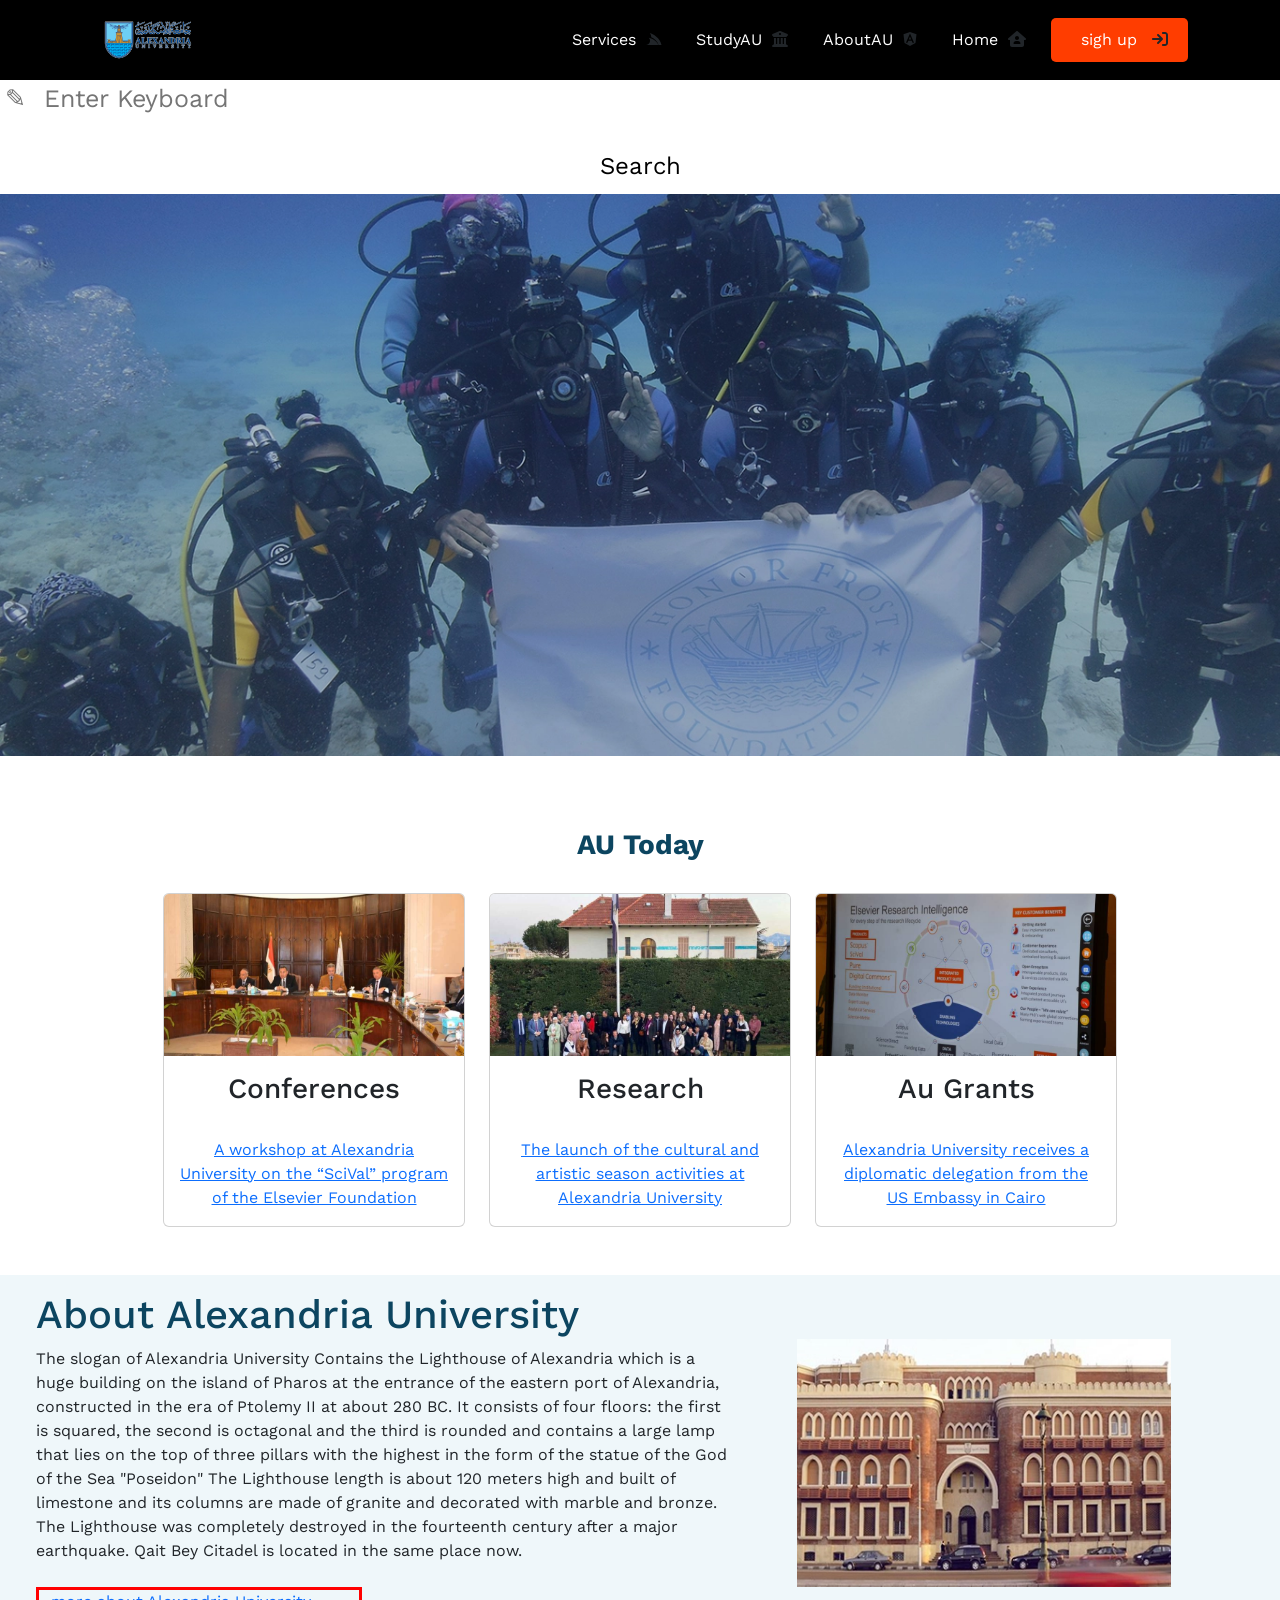
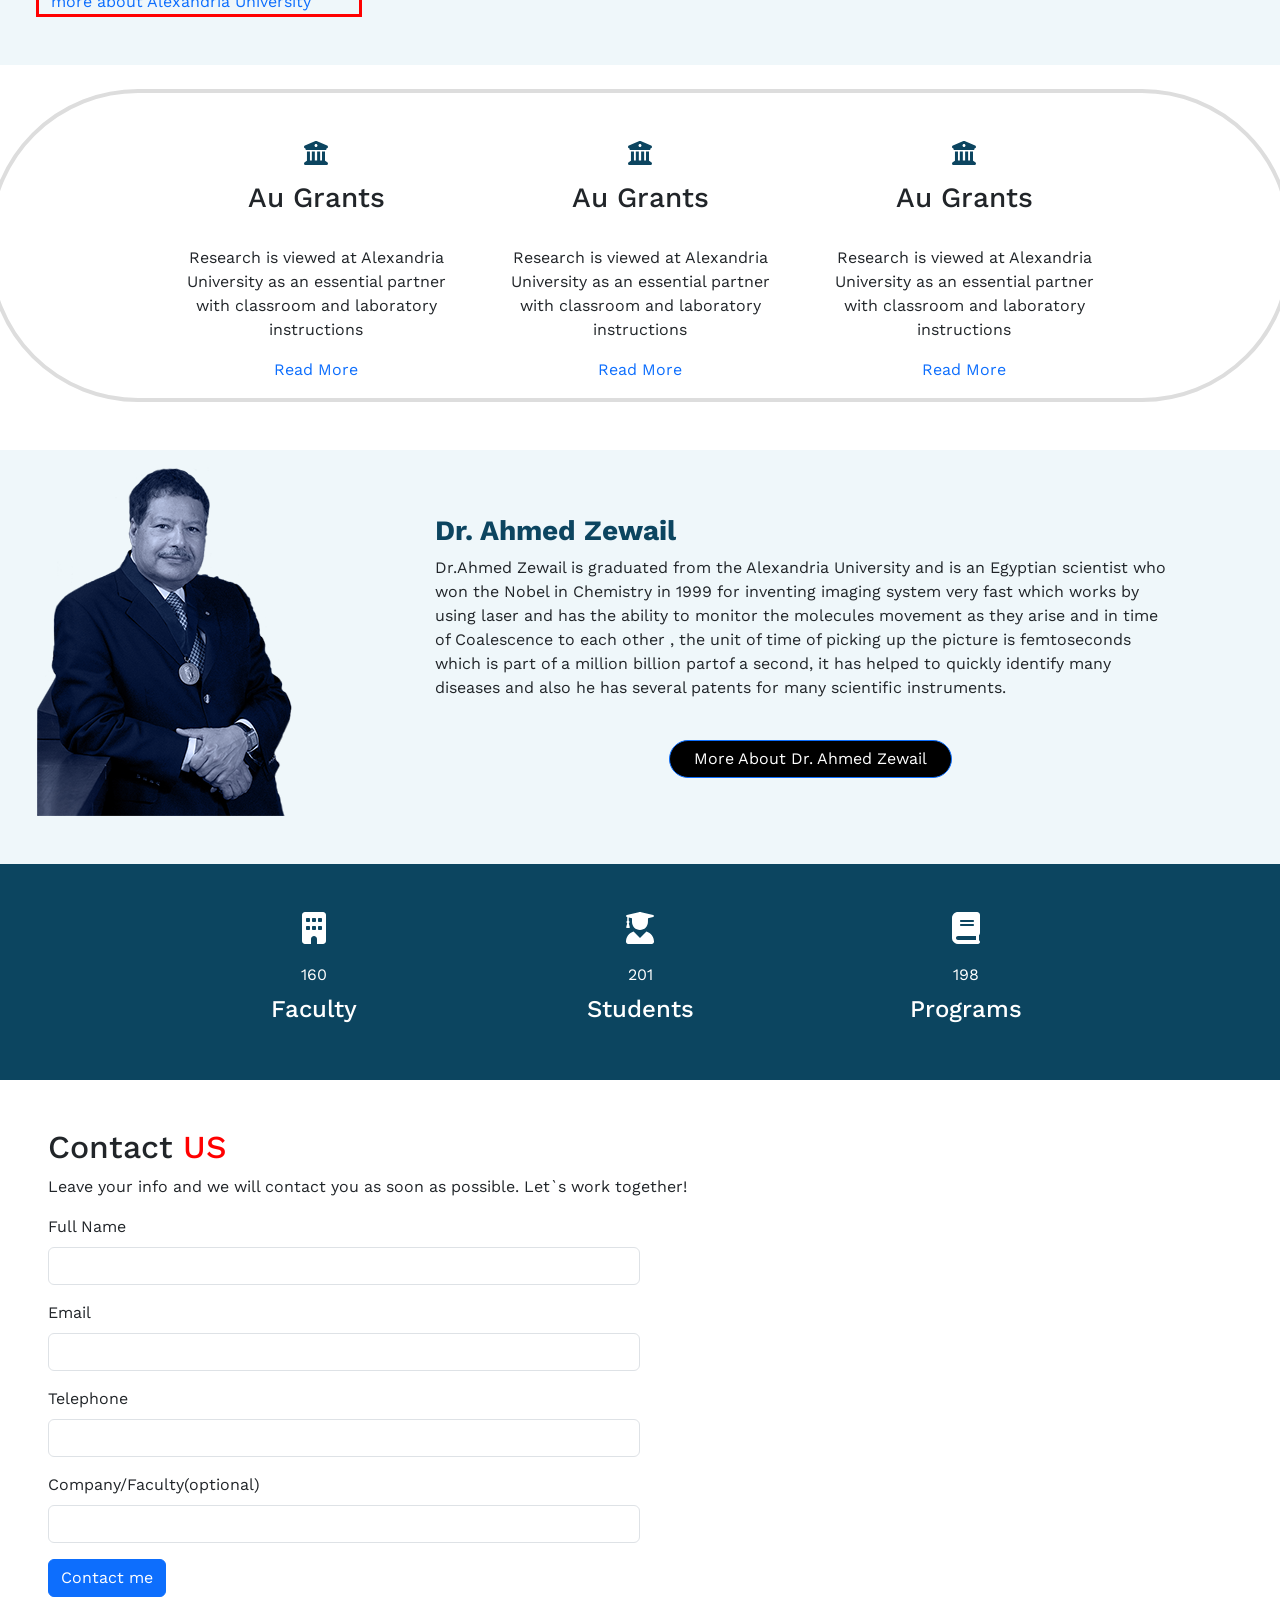
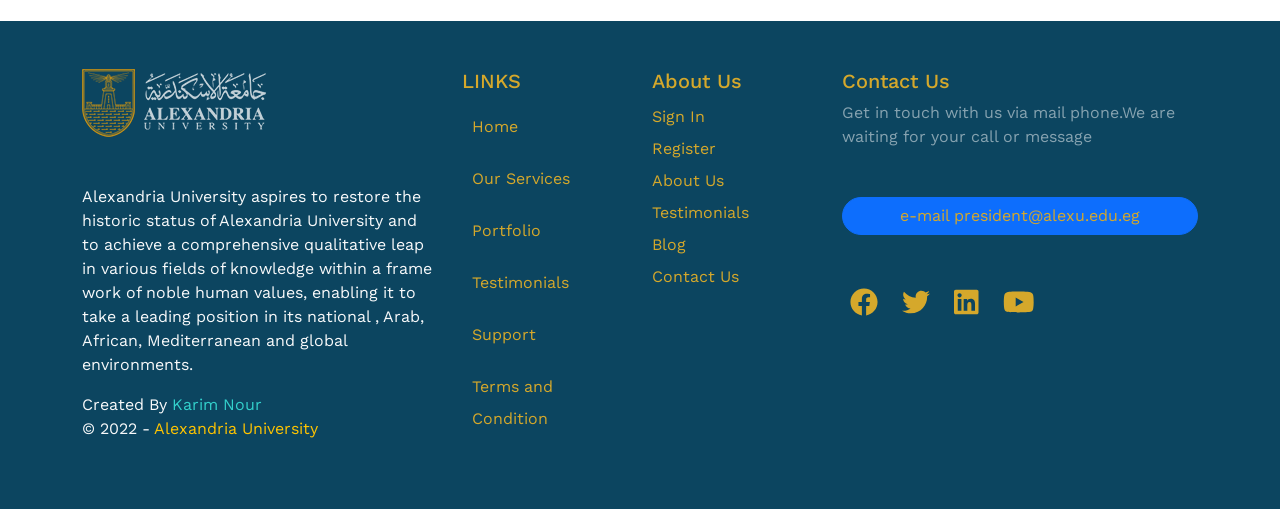
<file: index.html>
<!DOCTYPE html>
<html lang="en">
<head>
    <meta charset="UTF-8">
    <meta http-equiv="X-UA-Compatible" content="IE=edge">
    <meta name="viewport" content="width=device-width, initial-scale=1.0">
    <title>Alexandria University</title>
    <link rel="shortcut icon" href="./image/409af145ae9b1520a8dc8c46c2c4a4f6.jpg">
    <link rel="stylesheet" href="css/bootstrap.min.css">
    <link rel="stylesheet" href="css/all.min.css">
    <link rel="stylesheet" href="css/leon.css">
    <link rel="stylesheet" href="css/normalize.css">
    <link rel="stylesheet" href="css/all.min.css">
    <link href="https://cdn.jsdelivr.net/npm/bootstrap@5.1.3/dist/css/bootstrap.min.css" rel="stylesheet" integrity="sha384-1BmE4kWBq78iYhFldvKuhfTAU6auU8tT94WrHftjDbrCEXSU1oBoqyl2QvZ6jIW3" crossorigin="anonymous">
    
    <link rel="preconnect" href="https://fonts.gstatic.com" crossorigin>
    <link href="https://fonts.googleapis.com/css2?family=Work+Sans:wght@200;300;400;500;600;700;800&display=swap" rel="stylesheet">
    
</head>
<body>
    <nav class="navbar navbar-expand-lg sticky-top">
        <div class="container">
            <a class="navbar-brand" href=""></a>
                <img class="logo" src="image/logo-alex-en.webp" alt="">
            <button class="navbar-toggler" type="button" data-bs-toggle="collapse" data-bs-target="#main" aria-controls="main" aria-expanded="false" aria-label="Toggle navigation">
                <i class="fa-solid fa-bars-staggered"></i>
            </button>
            <div class="collapse navbar-collapse" id="main">
            <ul class="navbar-nav ms-auto mb-2 mb-lg-0">
                <ul class="links">
                <li class="services"><a href="services">Services</a><i class="fa-brands fa-servicestack"></i>
                </li>
                <li class="study"><a href="#studyAU">StudyAU</a><i class="fa-solid fa-building-columns"></i></li>
                <li class="About"><a href="#AboutAU" target="blank">AboutAU</a><i class="fa-brands fa-angular"></i></li>
                <li class="Home"><a href="#Home">Home</a><i class="fa-solid fa-house-user"></i></li>
                <li class="sigh"><a href="regester.html" target="blank">sigh up </a><i class="fa-solid fa-arrow-right-to-bracket"></i></li>
                </ul>
            </ul>
        </div>
    </nav>
        <div class="content">
            <form>
                <div class="form">
                    <input type="text" placeholder="&#x270e;  Enter Keyboard">
                    <button class="rounded-pill " type="submit">Search</button>
                </div>
            </form>
        </div>
        <div>
        <div class="slider">
        </div>
        </div>
        <section>
            <h2 class="text-center fs-3 p-lg-4 fw-bolder" style="color:#0c4560 ;" >AU Today</h2>
            <div class="row cols-md-6 row-cols-lg-4 d-flex justify-content-center text-center mb-lg-5">
                <div class="col">
                    <div class="card">
                        <img src="./image/6901_314.jpg" class="card-img-top" alt="...">
                        <div class="card-body">
                            <h3>Conferences</h3>
                            <br>
                            <a href="A workshop at Alexandria University on the “SciVal” program of the Elsevier Foundation">A workshop at Alexandria University on the “SciVal” program of the Elsevier Foundation</a>
                        </div>
                    </div>
                </div>
                <div class="col">
                    <div class="card">
                        <img src="./image/6900_314.jpg" class="card-img-top" alt="...">
                        <div class="card-body">
                            <h3>Research</h3>
                            <br>
                            <a href="The launch of the cultural and artistic season activities at Alexandria University">The launch of the cultural and artistic season activities at Alexandria University</a>
                        </div>
                    </div>
                </div>
                <div class="col">
                    <div class="card ">
                        <img src="./image/6902_314.jpg" class="card-img-top" alt="...">
                        <div class="card-body">
                            <h3>Au Grants</h3>
                            <br>
                            <a href="">Alexandria University receives a diplomatic delegation from the US Embassy in Cairo</a>
                        </div>
                    </div>
                </div>
            </div>
        <section>
            <div class="row  Alex text-center pt-3 pb-lg-5" style="background-color: #eff7fa;">
                <div class="col-lg-7 text-md-start ps-lg-5">
                    <h1>About Alexandria University</h1>
                    <p>The slogan of Alexandria University Contains the Lighthouse of Alexandria which is a huge building on the island of Pharos at the entrance of the eastern port of Alexandria, constructed in the era of Ptolemy II at about 280 BC. It consists of four floors: the first is squared, the second is octagonal and the third is rounded and contains a large lamp that lies on the top of three pillars with the highest in the form of the statue of the God of the Sea "Poseidon"
                The Lighthouse length is about 120 meters high and built of limestone and its columns are made of granite and decorated with marble and bronze. The Lighthouse was completely destroyed in the fourteenth century after a major earthquake. Qait Bey Citadel is located in the same place now.</p>
                </div>
                <div class="col-lg-4 text-md-start ps-lg-5 pt-lg-5">
                    <img class="img-fluid" src="./image/uni1.webp" alt="">
                </div>
                <a class="text-md-start ms-5 text-decoration-none w-25 " style="border: solid red;" href="">more about Alexandria University</a>
            </div>
        </section>
        <div class="row icons cols-md-6 row-cols-lg-4 d-flex justify-content-center text-center mb-lg-5 mt-lg-4 pt-lg-5 ">
            <div class="col">
                <div class="card">
                    <i class="fa-solid fa-building-columns fs-4" style="color: #0c4560;"></i>
                    <div class="card-body">
                        <h3>Au Grants</h3>
                        <br>
                        <p>Research is viewed at Alexandria University as an essential partner with classroom and laboratory instructions</p>
                        <a href="" class="text-decoration-none">Read More</a>
                    </div>
                </div>
            </div>
            <div class="col">
                <div class="card">
                    <i class="fa-solid fa-building-columns fs-4" style="color: #0c4560;"></i>
                    <div class="card-body">
                        <h3>Au Grants</h3>
                        <br>
                        <p>Research is viewed at Alexandria University as an essential partner with classroom and laboratory instructions</p>
                        <a class="text-decoration-none" href="">Read More</a>
                    </div>
                </div>
            </div>
            <div class="col">
                <div class="card">
                    <i class="fa-solid fa-building-columns fs-4" style="color: #0c4560;"></i>
                    <div class="card-body">
                        <h3>Au Grants</h3>
                        <br>
                        <p>Research is viewed at Alexandria University as an essential partner with classroom and laboratory instructions</p>
                        <a class="text-decoration-none" href="">Read More</a>
                    </div>
                </div>
            </div>
        </div>
        <div class="row  Alex text-center pt-3 pb-lg-5" style="background-color: #eff7fa;">
            <div class="col-lg-4 text-md-start ps-lg-5">
                <img class="img-fluid" src="./image/figures.webp" alt="">
            </div>
            <div class="col-lg-7 pt-lg-5">
                <h1 style="color: #0c4560;" class="fs-3 fw-bolder text-md-start">Dr. Ahmed Zewail</h1>
                <p class="text-md-start">Dr.Ahmed Zewail is graduated from the Alexandria University and is an Egyptian scientist who won the Nobel in Chemistry in 1999 for inventing imaging system very fast which works by using laser and has the ability to monitor the molecules movement as they arise and in time of Coalescence to each other , the unit of time of picking up the picture is femtoseconds which is part of a million billion partof a second, it has helped to quickly
                    identify many diseases and also he has several patents for many scientific instruments.</p>
                <a class="btn btn-primary rounded-pill ms-3 ps-4 pe-4 mt-lg-4 bg-black mb-4 text-start" href="#">More About Dr. Ahmed Zewail </a>
            </div>
        </div>
        <div class="row d-flex justify-content-center align-items-center text-center text-white" style="background-color: #0c4560;">
            <div class="col-sm-6 col-md-4 col-lg-3">
                <div class="box mt-5 mb-5" data-work="Application">
                    <span class="fa fa-building fs-2 mb-3"></span>
                    <div class="num" data-goal="340">0</div>
                    <h4 class=" mb-0 p-2">Faculty</h4>
                </div>
            </div>
            <div class="col-sm-6 col-md-4 col-lg-3">
                <div class="box mt-5 mb-5" data-work="Application">
                    <span class="fa fa-user-graduate fs-2 mb-3" aria-hidden="true"></span>
                    <div class="num" data-goal="1200">0</div>
                    <h4 class=" mb-0 p-2">Students</h4>
                </div>
            </div>
            <div class="col-sm-6 col-md-4 col-lg-3">
                <div class="box mt-5 mb-5" data-work="Application">
                    <span class="fa fa-book fs-2 mb-3" aria-hidden="true"></span>
                    <div class="num" data-goal="750">0</div>
                    <h4 class=" mb-0 p-2">Programs</h4>
                </div>
            </div>
        </div>
        <form>
            <div class="pt-5 ms-lg-5">
                <h2 >Contact <span style="color: red;">US</span></h2>
                <p>Leave your info and we will contact you as soon as possible. Let`s work together!</p>
            </div>
            <div class="row-cols-md-8 ms-lg-5">
                <div class="row w-50 justify-content-center" >
                    <div class="row-cols-md-4 mb-3">
                        <label for="exampleInputPassword1" class="form-label">Full Name</label>
                        <input class="form-control" id="exampleInputPassword1">
                    </div>
                    <div class="cols-md-4   mb-3">
                        <label for="exampleInputEmail1" class="form-label">Email</label>
                        <input type="email" class="form-control" id="exampleInputEmail1" aria-describedby="emailHelp">
                    </div>
                    <div class="row-cols-md-6 mb-3">
                        <label for="exampleInputPassword1" class="form-label">Telephone</label>
                        <input  class="form-control" id="exampleInputPassword1">
                    </div>
                    <div class="row-cols-md-6 mb-3">
                        <label for="exampleInputPassword1" class="form-label">Company/Faculty(optional)</label>
                        <input  class="form-control" id="exampleInputPassword1">
                    </div>
                </div>
            </div>
            <button type="submit" class="btn btn-primary ms-lg-5 mb-lg-4">Contact me</button>
        </form>
        <div class="footer p-5 text-center text-md-start text-light w-100" style="background-color: #0c4560;" >
            <div class="container">
                <div class="row">
                    <div class="col-md-6 col-lg-4">
                        <img class="mb-5" src="./image/alex_logo_footer.png" alt="">
                        <p class="text-light">Alexandria University aspires to restore the historic status of Alexandria University and to achieve a comprehensive qualitative leap in various fields of knowledge within a frame work of noble human values, enabling it to take a leading position 
                            in its national , Arab, African, Mediterranean and global environments.
                        </p>
                        <div class="copyright">
                            Created By <span style="color: #33d1cc;">Karim Nour</span><br>
                            © 2022 - <span style="color: #ffc400;">Alexandria University </span>
                        </div>
                    </div>
                    <div class="col-md-6 col-lg-2">
                        <div class="links" style="color: #d5a82b;">
                            <h5>LINKS</h5>
                            <ul class="list-unstyled lh-lg " style="color: #d5a82b;">
                                <li>Home</li>
                                <li>Our Services</li>
                                <li>Portfolio</li>
                                <li>Testimonials</li>
                                <li>Support</li>
                                <li>Terms and Condition</li>
                            </ul>
                        </div>
                    </div>
                    <div class="col-md-6 col-lg-2">
                        <div class="About Us" style="color: #d5a82b;">
                            <h5>About Us</h5>
                            <ul class="list-unstyled lh-lg" style="color: #d5a82b;">
                                <li>Sign In</li>
                                <li>Register</li>
                                <li>About Us</li>
                                <li>Testimonials</li>
                                <li>Blog</li>
                                <li>Contact Us</li>
                            </ul>
                        </div>
                    </div>
                    <div class="Contact col-md-6 col-lg-4">
                        <h5 style="color: #d5a82b;">Contact Us</h5>
                        <p class="text-white-50">Get in touch with us via mail phone.We are waiting for your call or message</p>
                        <div class="mt-5">
                            <a class="btn btn-primary rounded-pill ps-4 pe-4 w-100" style="color: #d5a82b;" href="#">e-mail president@alexu.edu.eg</a>
                        </div>
                        <ul class=" list-unstyled d-flex gap-4 mt-5 fs-3 ms-2">
                            <li>
                                <a style="color: #d5a82b;" href=""><i class="fa-brands fa-facebook facebook rounded-circle"></i></a>
                            </li>
                            <li>
                                <a style="color: #d5a82b;" href=""><i class="fa-brands fa-twitter twitter rounded-circle"></i></a>
                            </li>
                            <li>
                                <a style="color: #d5a82b;" href=""><i class="fa-brands fa-linkedin linkedin rounded-circle"></i></a>
                            </li>
                            <li>
                                <a style="color: #d5a82b;" href=""><i class="fa-brands fa-youtube youtube rounded-circle"></i></a>
                            </li>
                        </ul>
                    </div>
    
    
                </div>
            </div>
        </div>
    </div>
    <script src="js/bootstrap.bundle.min.js"></script>
    <script src="js/all.min.js"></script>
    <script src="js/main.js"></script>
</body>
</html>
</file>
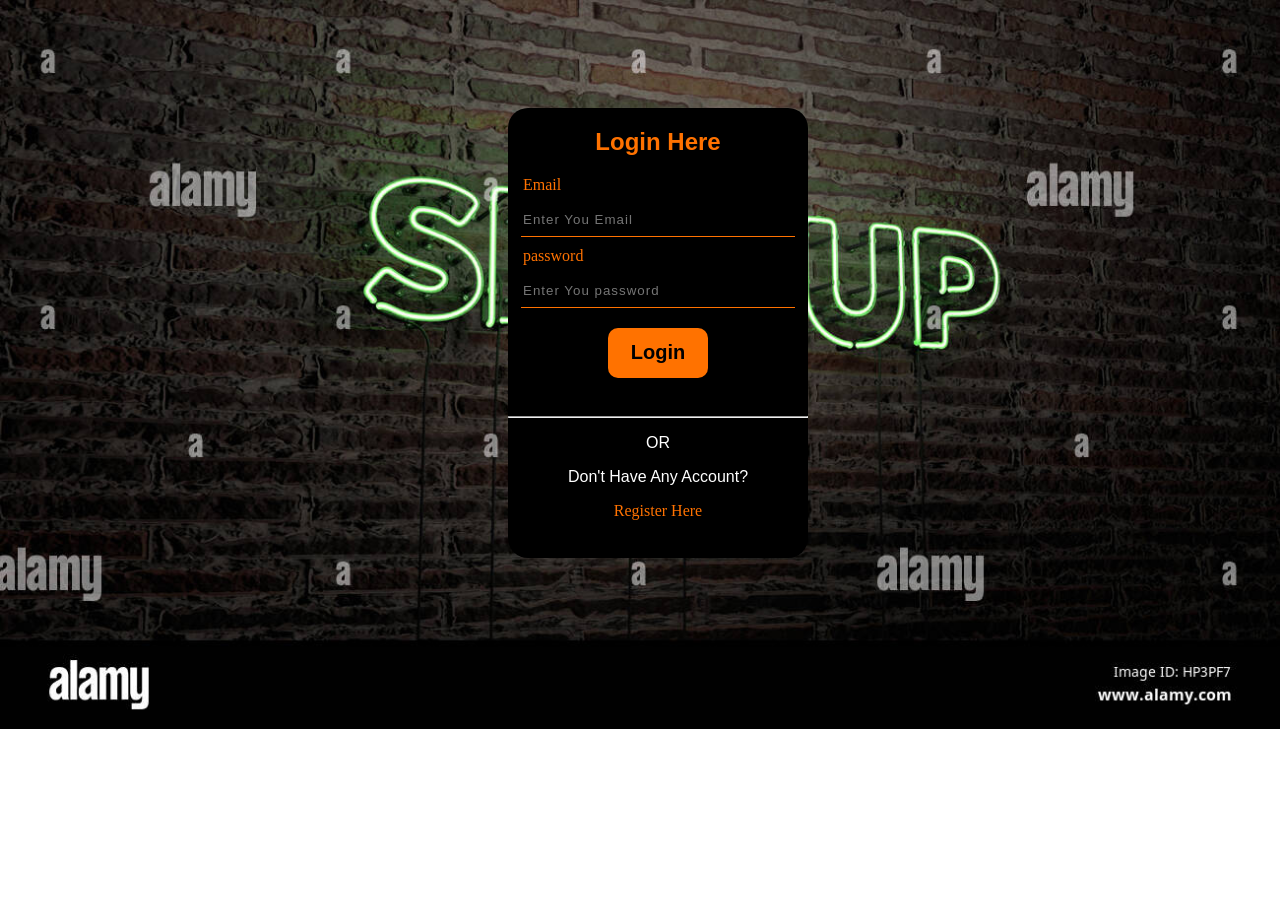
<file: Form.html>
<!DOCTYPE html>
<html lang="en">
<head>
    <meta charset="UTF-8">
    <meta http-equiv="X-UA-Compatible" content="IE=edge">
    <meta name="viewport" content="width=device-width, initial-scale=1.0">
    <link rel="stylesheet" href="css/style.css">
    <link rel="shortcut icon" href="./image/download.jpg">
    <title>Login</title>   
</head>
<body>
    <div class="Form">
        <h2>Login Here</h2>
        <form>
            <label>Email</label>
            <input type="email" name="email" placeholder="Enter You Email">
            <label>password</label>
            <input type="password" name="" placeholder="Enter You password"><br>
            <button class="but"><a href="#">Login</a></button>
            <hr>
            <p>OR</p>
            <p class="link">Don't Have Any Account?</p>
            <a href="file:///D:/tempelate/regester.html">Register Here</a>
        </form>
    </div>
</body>
</html>
</file>
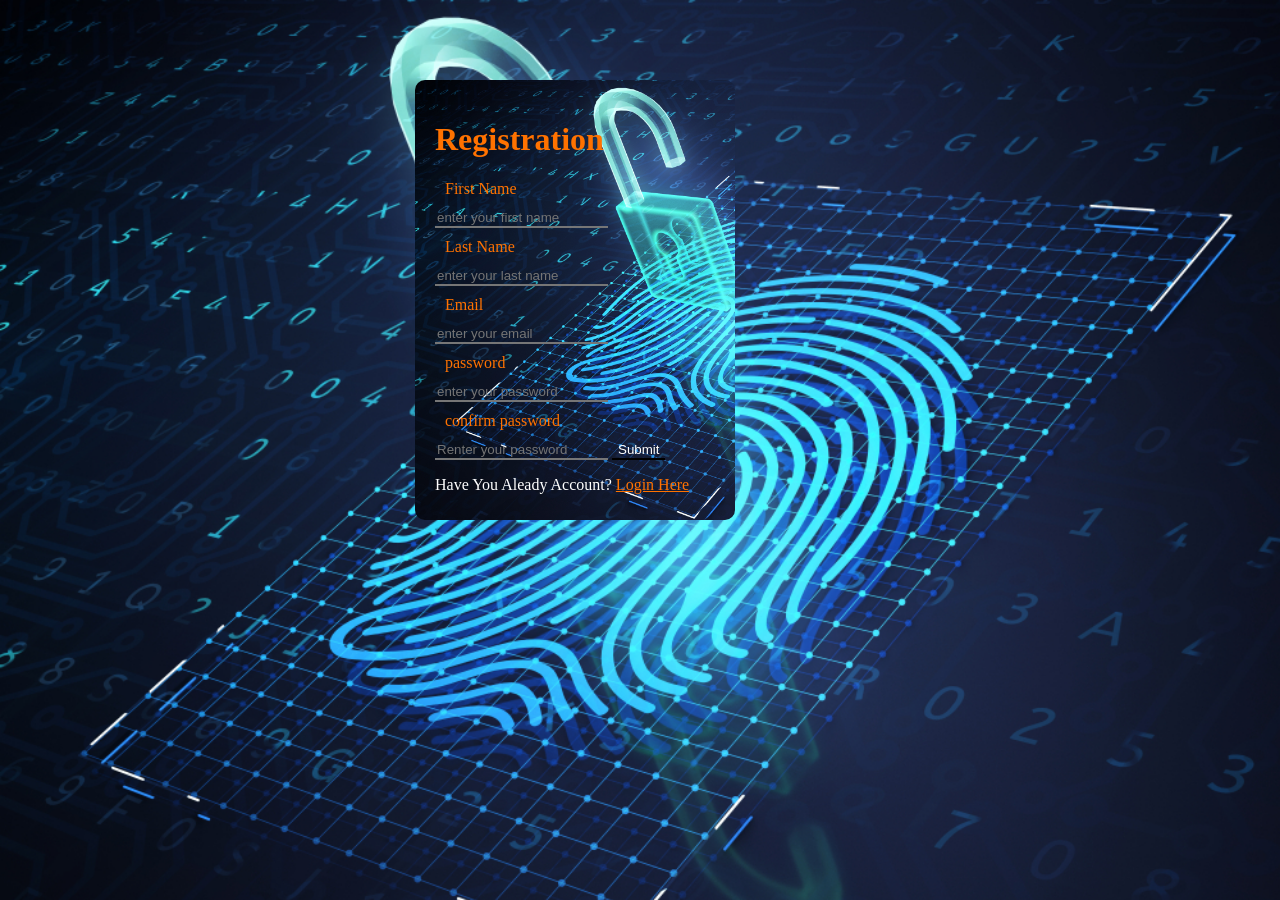
<file: regester.html>
<!DOCTYPE html>
<html lang="en">
<head>
    <meta charset="UTF-8">
    <meta http-equiv="X-UA-Compatible" content="IE=edge">
    <meta name="viewport" content="width=device-width, initial-scale=1.0">
    <link rel="shortcut icon" href="./image/png-transparent-register-now-icon-juzmusic-academy-music-lesson-iptv-television-register-button-blue-text-logo-thumbnail.png">
    <link rel="stylesheet" href="css/regs.css">
    <title>Register</title>
</head>
<body>
    <div class="form">
        <h1>Registration</h1>
        <form> 
            <label>First Name</label>
            <input type="text" placeholder="enter your first name">
            <label>Last Name</label>
            <input type="text" placeholder="enter your last name">
            <label>Email</label>
            <input type="email" placeholder="enter your email">
            <label>password</label>
            <input type="password" placeholder="enter your password">
            <label>confirm password</label>
            <input type="password" placeholder="Renter your password">
            <input class="sub" type="submit">
        </form>
        <p>Have You Aleady Account? <a href="Form.html">Login Here</a></p>
    </div>
</body>
</html>
</file>
<file: css/leon.css>
*{
    margin: 0;
    padding: 0;
    font-family: 'Work Sans', sans-serif;
    box-sizing: border-box;
}

body{
    width: 100%;
    background-color: black;
    overflow-x: hidden;
}


.navbar{
    background-color: black;
}

nav{
    display: flex;
    align-items: center;
    justify-content: space-between;

}
.navbar-toggler{
    color: white;
    font-size: 2rem;
}
.navbar-toggler[aria-expanded="true"]{
    border-color: #33d1cc;
}
.logo{
    width: 100px;
    cursor: pointer;
}
.links li{
    display: inline-block;
    margin: 10px;
}
.links li a{
    text-decoration: none;
    color: white;
    padding: 10px;
    position: relative;
    border-radius: 5px;
}
.links li i{
    color: darkblue;
    padding: 5px;
}
.links .services :hover{
    background-color: lightgreen;
    transition: 0.5s;
}
.links .Home :hover{
    background-color: lightgreen;
    transition: 0.1s;
}
.links .About :hover{
    background-color: lightgreen;
    transition: 0.9s;
}
.links .study :hover{
    background-color: lightgreen;
    transition: 0.5s;
}
.links .sigh{
    background-color: #ff3d00;
    border-radius: 5px;
    cursor: pointer;
    padding: 10px 20px;
}
.content .form{
    color: white;
    display: grid;
    grid-template-columns: repeat(auto-fill, minmax(50vh));
    margin-bottom: 0px;
    
}
.content button{
    border: none;
    background-color: white;
    font-size: 1.5rem;
}
.content input{
    border: none;
    padding-bottom: 30px;
    padding-left: 5px;
    font-size: 25px;
}
.slider{
    height: 600px;
    background-image: url(../image/headerbig_11.webp);
    margin-bottom: 10px;
    margin-top: 10px;
    animation: slider 7s infinite linear; 
    background-repeat: no-repeat;
    background-size: 100%;
}
@media (max-width: 1000px) {
    .slider{
        height: 300px;
    }
}
@media (max-width: 750px) {
    .slider{
        height: 300px;
    }
}
@media (max-width: 400px) {
    .slider{
        height: 200px;
    }
}
@keyframes slider{
    25%{background-image: url(../image/headerbig_1.webp);}
    50%{background-image: url(../image/headerbig_6.webp);}
    75%{background-image: url(../image/headerbig_14.webp);}
    100%{background-image: url(../image/headerbig_11.webp);}
}

.Alex h1{
    color: #0c4560;
}
.icons{
    border: 4px #ddd solid;
    border-radius: 150px;
}
.icons .card{
    border: none;
}
</file>
<file: css/style.css>
body{
    background-image: url(../image/signup-realistic-neon-sign-on-brick-wall-background-3d-rendered-royalty-HP3PF7.jpg);
    background-repeat: no-repeat;
    background-size: cover;
}
.Form{
    margin-left: 500px;
    margin-top: 100px;
    width: 300px;
    height: 450px;
    background:black;
    position: absolute;
    border-radius: 20px;
    text-align: center;
}
/* .Form{
    display: flex;
    justify-content: center;
    align-items: center;
    background-image: url(../image/signup-realistic-neon-sign-on-brick-wall-background-3d-rendered-royalty-HP3PF7.jpg);
    background-repeat: no-repeat;
    background-size: cover;
} */
.Form p{
    color: white;
}
.Form h2{
    color: white;
    font-family: Verdana, Geneva, Tahoma, sans-serif;
    color: #ff7200;
}
.Form label{
    color: #ff7200;
    display: flex;
    padding-left: 15px;
    margin-top: 10px;
    margin-bottom: 10px;
}
.Form input{
    width: 270px;
    height: 30px;
    background: transparent;
    color: white;
    border-bottom: 1px solid #ff7200;
    border-top: none;
    border-left: none;
    border-right: none;
    letter-spacing: 1px;
}
.Form input:focus{
    outline: none;
}
.Form .but{
    width: 100px;
    height: 50px;
    margin-top: 20px;
    margin-bottom: 30px;
    background: #ff7200;
    border-radius: 10px;
    border: none;
    text-decoration: none;
}
.Form .but a{
    text-decoration: none;
    color:rgb(0, 0, 0);
    font-family: Verdana, Geneva, Tahoma, sans-serif;
    font-size: 20px;
    font-weight: bold;
}
.Form p{
    font-family:  sans-serif;
    font-weight: 30px;
}
.Form a{
    text-decoration: none;
    color: #ff7200;
}
</file>
<file: css/regs.css>
body{
    width: 50vh;
    height: 10vh;
    margin: auto;
    background-image: url(../image/Digital-Identity-Fraud.jpg);
    background-repeat: no-repeat;
    background-size: cover;
}
.form h1{
    color: #ff7200;
}
.form label{
    display: flex;
    color: #ff7200;
    margin: 10px;
}
/* .form{
    background-image: url(../image/Digital-Identity-Fraud.jpg);
    background-repeat: no-repeat;
    background-size: cover;
    display: flex;
    justify-content: center;
    align-items: center;

}  */
.form{
    background-image: url(../image/Digital-Identity-Fraud.jpg);
    background-repeat: no-repeat;
    background-size: cover;
    width: 280px;
    height: 400px;
    margin-top: 80px;
    padding: 20px;
    background-color: black;
    border-radius: 10px;
}
.form input{
    border-top: none;
    border-left: none;
    border-right: none;
    background: transparent;
    color: white;
}
.form input:focus{
    outline: none;
}
.form .sub{
    cursor: pointer;
}
p{
    color: white;
}
a{
    color: #ff7200;
}
</file>
